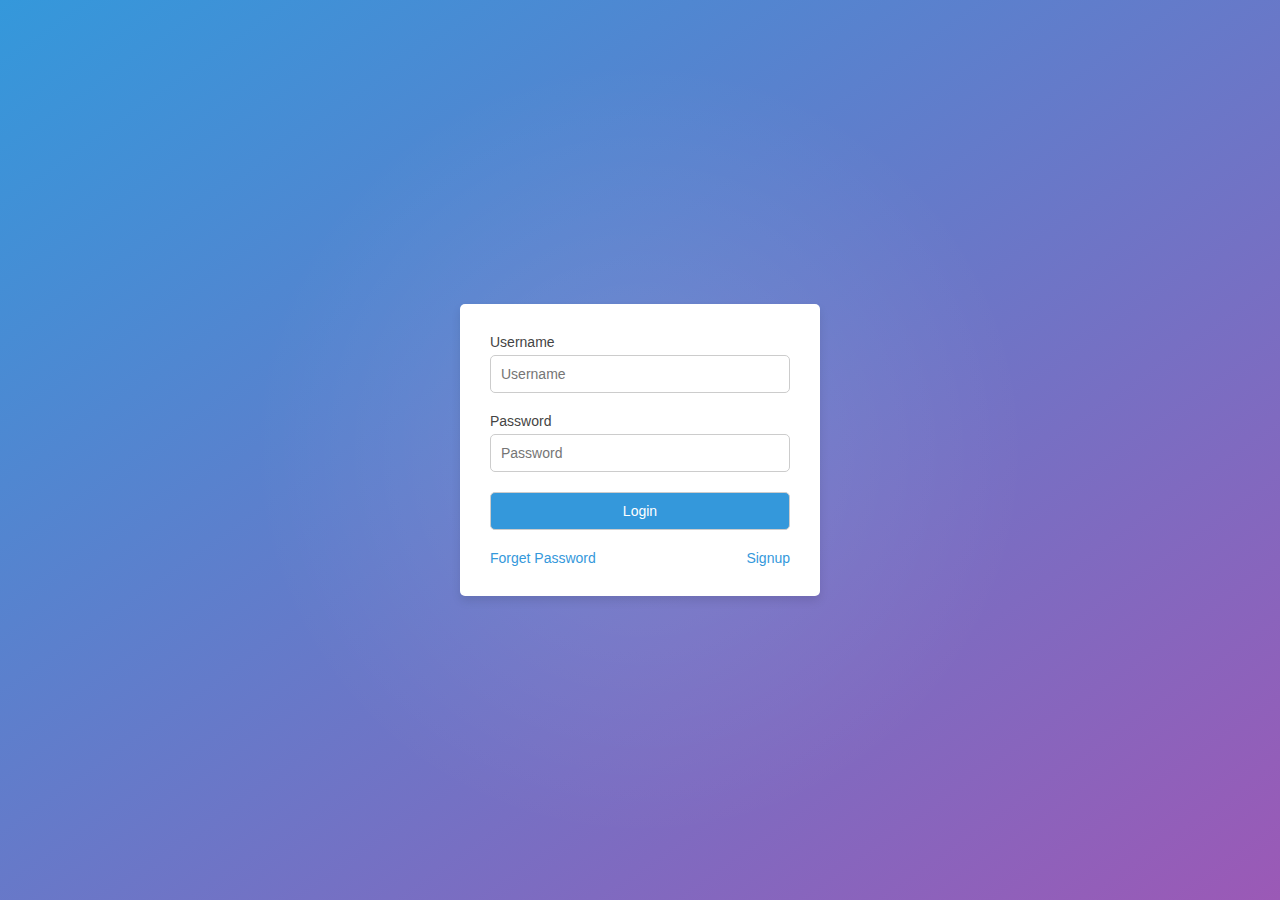
<file: index.html>
<!DOCTYPE html>
<html lang="en">
<head>
    <meta charset="UTF-8">
    <meta name="viewport" content="width=device-width, initial-scale=1.0">
    <title>Document</title>
    <link rel="stylesheet" href="style.css">
</head>
<body>
    <section class="login-form-container">
        <div class="bg"></div>
        <div class="login-form">
          <form method="post" action="/login">
            <div class="inputBox">
              <label for="username">Username</label>
              <input type="text" placeholder="Username" id="username" name="username" required autocomplete="username" title="Enter your username">
            </div>
            <div class="inputBox">
              <label for="password">Password</label>
              <input type="password" placeholder="Password" id="password" name="password" required autocomplete="current-password" title="Enter your password">
            </div>
            <div class="inputBox">
              <input type="submit" value="Login" id="btn">
            </div>
            <div class="group">
              <a href="#">Forget Password</a>
              <a href="index1.html" target="_main">Signup</a>
            </div>
          </form>
        </div>
      </section>
</body>
</html>
</file>
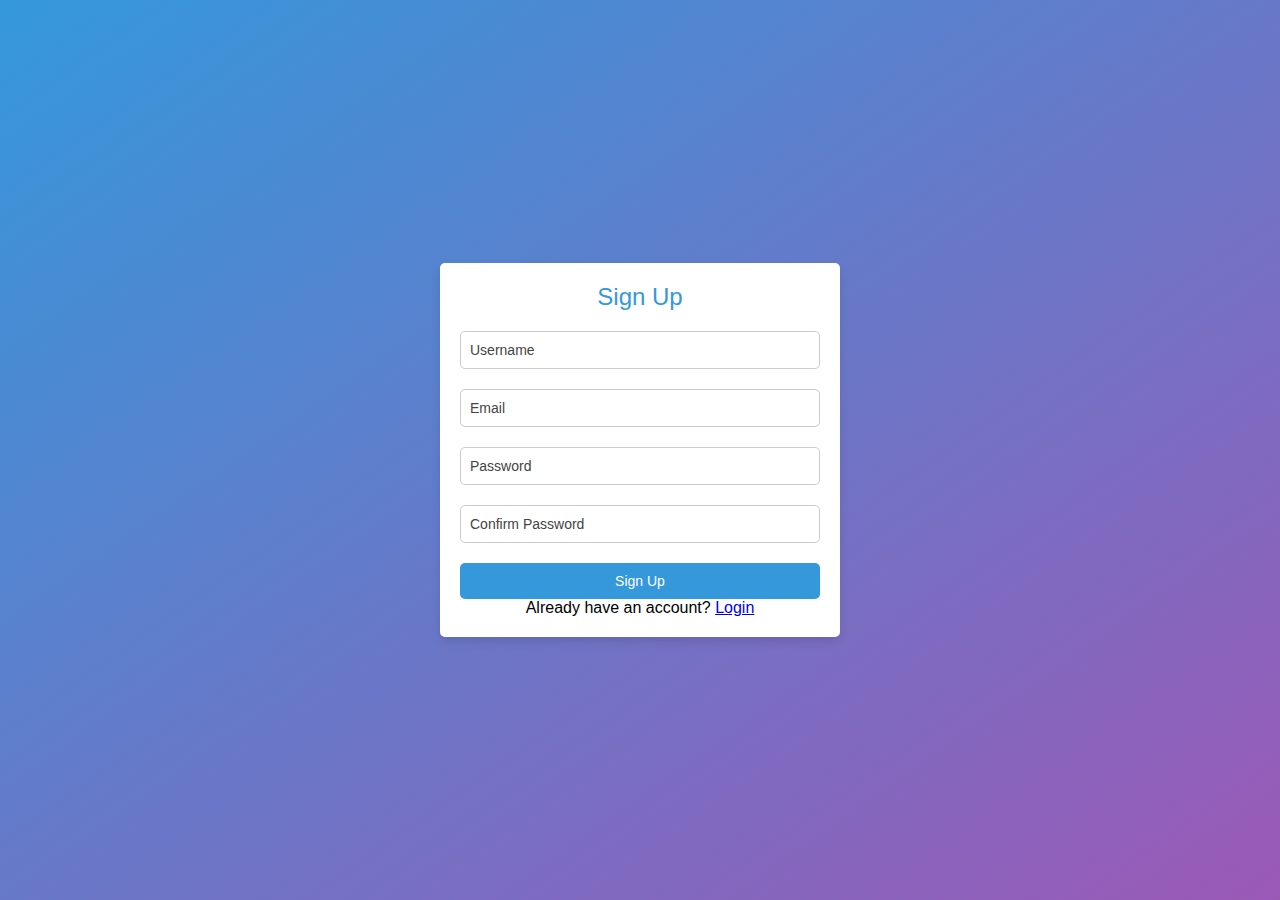
<file: index1.html>
<!DOCTYPE html>
<html lang="en">
<head>
  <meta charset="UTF-8">
  <meta name="viewport" content="width=device-width, initial-scale=1.0">
  <link rel="stylesheet" href="css1.css">
  <title>Sign Up</title>
</head>
<body>
  <div class="container">
    <div class="form-container">
      <h1>Sign Up</h1>
      <form action="#">
        <div class="input-box">
          <input type="text" required>
          <span>Username</span>
        </div>
        <div class="input-box">
          <input type="email" required>
          <span>Email</span>
        </div>
        <div class="input-box">
          <input type="password" required>
          <span>Password</span>
        </div>
        <div class="input-box">
          <input type="password" required>
          <span>Confirm Password</span>
        </div>
        <button type="submit">Sign Up</button>
        <p>Already have an account? <a href="index.html">Login</a></p>
      </form>
    </div>
  </div>
</body>
</html>
</file>
<file: style.css>
* {
    margin: 0;
    padding: 0;
    box-sizing: border-box;
  }
  
  body {
    position: relative;
    overflow: hidden;
  }
  
  body:before {
    content: "";
    position: absolute;
    top: 0;
    left: 0;
    width: 100%;
    height: 100%;
    background: radial-gradient(circle at 50% 50%, rgba(255, 255, 255, 0.1) 0%, transparent 50%);
    animation: ripple 2s ease-out infinite;
  }
  
  @keyframes ripple {
    0% {
      transform: scale(1);
    }
    100% {
      transform: scale(3);
      opacity: 0;
    }
  }
  
  body {
    display: flex;
    justify-content: center;
    align-items: center;
    min-height: 100vh;
    background: linear-gradient(to bottom right, #3498db, #9b59b6);
    font-family: 'Roboto', sans-serif;
  }
  
  .login-form-container {
    position: relative;
    width: 360px;
    background: #fff;
    border-radius: 5px;
    box-shadow: 0 5px 10px rgba(0, 0, 0, 0.1);
  }
  
  .bg {
    position: absolute;
    top: 0;
    left: 0;
    width: 100%;
    height: 100%;
    background: url('https://source.unsplash.com/random/1600x900/?nature,water') no-repeat center center / cover;
    filter: blur(5px);
    z-index: -1;
  }
  
  .login-form {
    padding: 30px;
  }
  
  .inputBox {
    position: relative;
    margin-bottom: 20px;
  }
  
  .inputBox label {
    display: block;
    margin-bottom: 5px;
    font-size: 14px;
    font-weight: 500;
    color: #444;
  }
  
  .inputBox input {
    width: 100%;
    padding: 10px;
    border: 1px solid #ccc;
    border-radius: 5px;
    font-size: 14px;
    font-weight: 400;
    color: #444;
  }
  
  .inputBox input:focus {
    outline: none;
    border-color: #3498db;
  }
  
  .inputBox input[type="submit"] {
    background: #3498db;
    color: #fff;
    cursor: pointer;
  }
  
  .inputBox input[type="submit"]:hover {
    background: #2980b9;
  }
  
  .group {
    display: flex;
    justify-content: space-between;
    align-items: center;
  }
  
  .group a {
    font-size: 14px;
    font-weight: 500;
    color: #3498db;
    text-decoration: none;
  }
  
  .group a:hover {
    text-decoration: underline;
  }
</file>
<file: css1.css>
* {
    margin: 0;
    padding: 0;
    box-sizing: border-box;
  }
  
  body {
    display: flex;
    justify-content: center;
    align-items: center;
    min-height: 100vh;
    background: linear-gradient(to bottom right, #3498db, #9b59b6);
    font-family: 'Roboto', sans-serif;
  }
  
  .container {
    position: relative;
    width: 100%;
    max-width: 400px;
    padding: 20px;
    background: #fff;
    border-radius: 5px;
    box-shadow: 0 5px 10px rgba(0, 0, 0, 0.1);
  }
  
  .form-container {
    text-align: center;
  }
  
  h1 {
    font-size: 24px;
    font-weight: 500;
    color: #3498db;
    margin-bottom: 20px;
  }
  
  .input-box {
    position: relative;
    margin-bottom: 20px;
  }
  
  .input-box input {
    width: 100%;
    padding: 10px;
    border: 1px solid #ccc;
    border-radius: 5px;
    font-size: 14px;
    font-weight: 400;
    color: #444;
    resize: none;
  }
  
  .input-box input:focus {
    outline: none;
    border-color: #3498db;
  }
  
  .input-box span {
    position: absolute;
    left: 10px;
    top: 50%;
    transform: translateY(-50%);
    font-size: 14px;
    font-weight: 400;
    color: #444;
    transition: 0.3s;
  }
  
  .input-box input:valid ~ span,
  .input-box input:focus ~ span {
    color: #3498db;
    font-size: 12px;
    top: -5px;
    padding-left: 5px;
    padding-right: 5px;
    background: #fff;
  }
  
  button {
    width: 100%;
    padding: 10px;
    background: #3498db;
    border: none;
    border-radius: 5px;
    font-size: 14px;
    font-weight: 500;
    color: #fff;
  }
</file>
